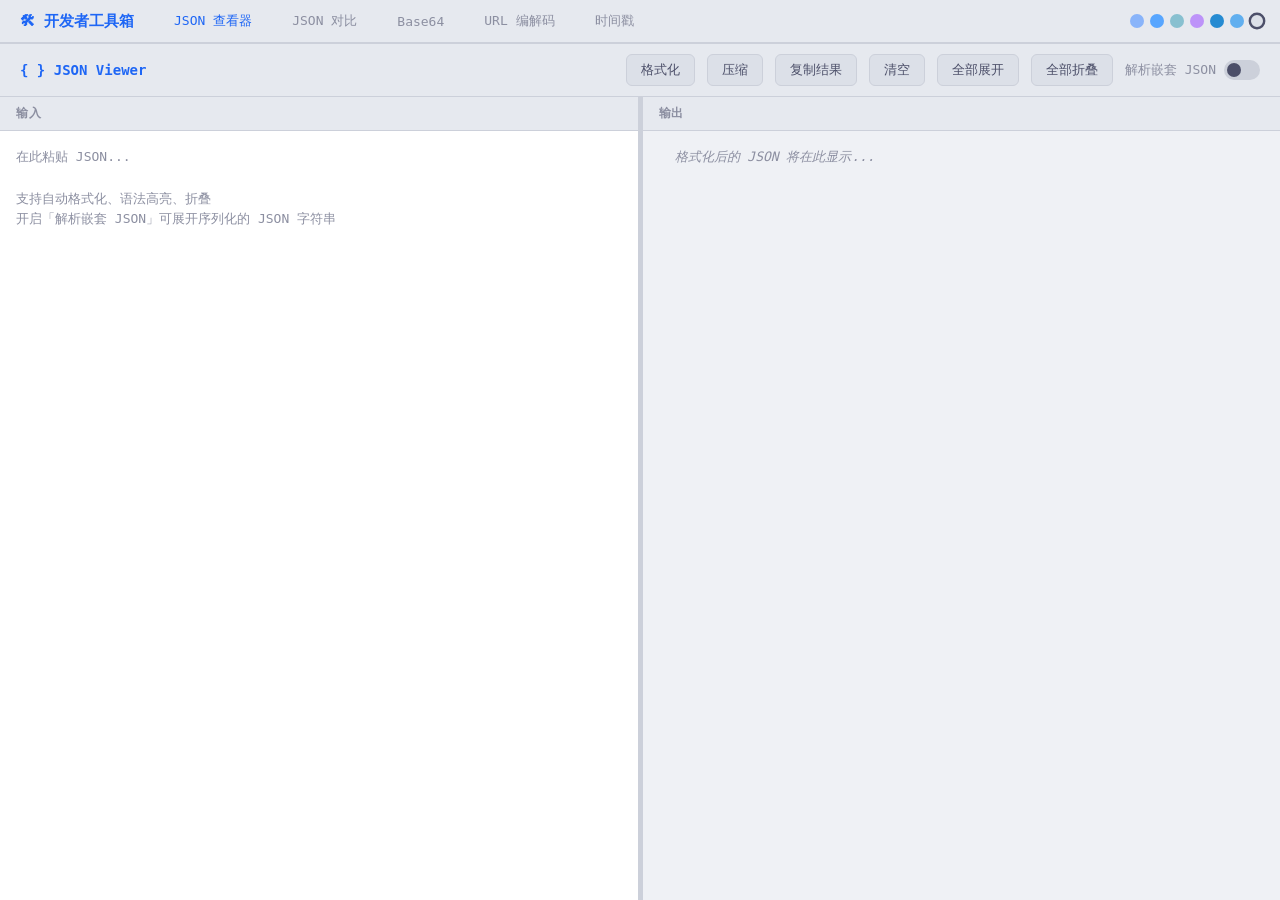
<file: index.html>
<!DOCTYPE html>
<html lang="zh-CN">
<head>
<meta charset="UTF-8">
<meta name="viewport" content="width=device-width, initial-scale=1.0">
<title>开发者工具箱</title>
<link rel="stylesheet" href="css/style.css?v=20260320-themes">
<script>
  // Apply saved theme immediately to prevent flash
  try { var t = localStorage.getItem('devtools-theme') || 'catppuccin-latte'; document.documentElement.setAttribute('data-theme', t); } catch(e) {}
</script>
</head>
<body>

<!-- Tab Navigation Bar -->
<div class="tab-bar">
  <div class="tab-bar-tabs">
    <span class="app-title">🛠 开发者工具箱</span>
    <button class="tab-btn active" data-tab="tab-json-viewer">JSON 查看器</button>
    <button class="tab-btn" data-tab="tab-json-diff">JSON 对比</button>
    <button class="tab-btn" data-tab="tab-base64">Base64</button>
    <button class="tab-btn" data-tab="tab-url-codec">URL 编解码</button>
    <button class="tab-btn" data-tab="tab-timestamp">时间戳</button>
  </div>
  <!-- Theme Switcher -->
  <div class="theme-switcher" id="themeSwitcher"></div>
</div>

<!-- ===== Tab 1: JSON Viewer ===== -->
<div class="tab-content active" id="tab-json-viewer">
  <div class="toolbar">
    <h2>{ } JSON Viewer</h2>
    <button id="btnFormat">格式化</button>
    <button id="btnMinify">压缩</button>
    <button id="btnCopy">复制结果</button>
    <button id="btnClear">清空</button>
    <button id="btnExpandAll">全部展开</button>
    <button id="btnCollapseAll">全部折叠</button>
    <label class="toggle-group">
      解析嵌套 JSON
      <label class="toggle">
        <input type="checkbox" id="toggleNested">
        <span class="slider"></span>
      </label>
    </label>
  </div>
  <div class="main">
    <div class="panel input-panel" id="inputPanel">
      <div class="panel-header">输入</div>
      <textarea id="jsonInput" placeholder="在此粘贴 JSON...&#10;&#10;支持自动格式化、语法高亮、折叠&#10;开启「解析嵌套 JSON」可展开序列化的 JSON 字符串" spellcheck="false"></textarea>
    </div>
    <div class="resizer" id="resizer"></div>
    <div class="panel output-panel" id="outputPanel">
      <div class="panel-header">输出</div>
      <div id="jsonOutput"><span class="placeholder">格式化后的 JSON 将在此显示...</span></div>
    </div>
  </div>
</div>

<!-- ===== Tab 2: JSON Diff ===== -->
<div class="tab-content" id="tab-json-diff">
  <div class="toolbar">
    <h2>JSON 对比</h2>
    <button id="diffBtnSwap">交换</button>
    <button id="diffBtnClear">清空</button>
  </div>
  <div class="diff-container">
    <div class="diff-inputs">
      <div class="panel" style="flex:1;">
        <div class="panel-header">左侧 JSON</div>
        <textarea class="tool-textarea" id="diffInputLeft" placeholder="在此粘贴第一个 JSON..." spellcheck="false"></textarea>
      </div>
      <div class="resizer" id="diffResizer"></div>
      <div class="panel" style="flex:1;">
        <div class="panel-header">右侧 JSON</div>
        <textarea class="tool-textarea" id="diffInputRight" placeholder="在此粘贴第二个 JSON..." spellcheck="false"></textarea>
      </div>
    </div>
    <div class="diff-output-wrap">
      <div class="diff-stats" id="diffStats">
        <span style="color:var(--text-muted)">在两侧输入 JSON 自动对比</span>
      </div>
      <div class="diff-result" id="diffResult">
        <span class="placeholder">对比结果将在此显示...</span>
      </div>
    </div>
  </div>
</div>

<!-- ===== Tab 3: Base64 ===== -->
<div class="tab-content" id="tab-base64">
  <div class="toolbar">
    <h2>Base64 编解码</h2>
    <label class="toggle-group">
      编码
      <label class="toggle">
        <input type="checkbox" id="b64ToggleDecode">
        <span class="slider"></span>
      </label>
      解码
    </label>
    <button id="b64BtnCopy">复制结果</button>
    <button id="b64BtnClear">清空</button>
  </div>
  <div class="main">
    <div class="panel input-panel" id="b64InputPanel">
      <div class="panel-header">输入</div>
      <textarea class="tool-textarea" id="b64Input" placeholder="输入要编码或解码的文本..." spellcheck="false"></textarea>
    </div>
    <div class="resizer" id="b64Resizer"></div>
    <div class="panel output-panel">
      <div class="panel-header">输出</div>
      <textarea class="tool-textarea" id="b64Output" readonly placeholder="结果将在此显示..."></textarea>
    </div>
  </div>
</div>

<!-- ===== Tab 4: URL Encode/Decode ===== -->
<div class="tab-content" id="tab-url-codec">
  <div class="toolbar">
    <h2>URL 编解码</h2>
    <label class="toggle-group">
      编码
      <label class="toggle">
        <input type="checkbox" id="urlToggleDecode">
        <span class="slider"></span>
      </label>
      解码
    </label>
    <label class="toggle-group">
      encodeURIComponent
      <label class="toggle">
        <input type="checkbox" id="urlToggleComponent" checked>
        <span class="slider"></span>
      </label>
    </label>
    <button id="urlBtnCopy">复制结果</button>
    <button id="urlBtnClear">清空</button>
  </div>
  <div class="main">
    <div class="panel input-panel" id="urlInputPanel">
      <div class="panel-header">输入</div>
      <textarea class="tool-textarea" id="urlInput" placeholder="输入要编码或解码的 URL / 文本..." spellcheck="false"></textarea>
    </div>
    <div class="resizer" id="urlResizer"></div>
    <div class="panel output-panel">
      <div class="panel-header">输出</div>
      <textarea class="tool-textarea" id="urlOutput" readonly placeholder="结果将在此显示..."></textarea>
    </div>
  </div>
</div>

<!-- ===== Tab 5: Timestamp ===== -->
<div class="tab-content" id="tab-timestamp">
  <div class="toolbar">
    <h2>时间戳转换</h2>
    <span class="timestamp-live" id="tsLive">—</span>
    <label class="toggle-group">
      毫秒
      <label class="toggle">
        <input type="checkbox" id="tsToggleMs">
        <span class="slider"></span>
      </label>
    </label>
  </div>
  <div class="main">
    <div class="panel" style="flex:1;">
      <div class="panel-header">转换</div>
      <div class="timestamp-section">
        <div class="tool-row">
          <label>时间 →</label>
          <input type="text" id="tsInputStamp" placeholder="输入 Unix 时间戳">
          <span class="result-text" id="tsResultDate">—</span>
        </div>
        <div class="tool-row">
          <label>日期 →</label>
          <input type="text" id="tsInputDate" placeholder="输入日期，如 2024-01-01 12:00:00">
          <span class="result-text" id="tsResultStamp">—</span>
        </div>
      </div>
    </div>
  </div>
</div>

<!-- Scripts -->
<script src="js/theme.js?v=20260320-dots"></script>
<script src="js/app.js?v=20260320"></script>
<script src="js/json-viewer.js"></script>
<script src="js/json-diff.js"></script>
<script src="js/base64.js"></script>
<script src="js/timestamp.js"></script>
<script src="js/url-codec.js"></script>
</body>
</html>
</file>
<file: css/style.css>
/* ===== Theme Variables ===== */

/* --- Default: Catppuccin Mocha (dark purple) --- */
:root,
[data-theme="catppuccin-mocha"] {
  --bg: #1e1e2e;
  --bg-secondary: #252536;
  --bg-input: #1a1a2a;
  --border: #3a3a5a;
  --text: #cdd6f4;
  --text-muted: #6c7086;
  --accent: #89b4fa;
  --error: #f38ba8;
  --key-color: #89b4fa;
  --string-color: #a6e3a1;
  --number-color: #fab387;
  --boolean-color: #cba6f7;
  --null-color: #f38ba8;
  --brace-color: #9399b2;
  --toolbar-bg: #2a2a3e;
  --btn-bg: #3a3a5a;
  --btn-hover: #4a4a6a;
  --toggle-bg: #3a3a5a;
  --toggle-active: #89b4fa;
  --scrollbar-thumb: #3a3a5a;
  --scrollbar-track: transparent;
  --fold-hover: #33334d;
  --diff-added: #a6e3a1;
  --diff-removed: #f38ba8;
  --diff-modified: #f9e2af;
  --diff-added-bg: rgba(166,227,161,0.1);
  --diff-removed-bg: rgba(243,139,168,0.1);
  --diff-modified-bg: rgba(249,226,175,0.1);
}

/* --- GitHub Dark --- */
[data-theme="github-dark"] {
  --bg: #0d1117;
  --bg-secondary: #161b22;
  --bg-input: #0d1117;
  --border: #30363d;
  --text: #e6edf3;
  --text-muted: #7d8590;
  --accent: #58a6ff;
  --error: #f85149;
  --key-color: #79c0ff;
  --string-color: #a5d6ff;
  --number-color: #79c0ff;
  --boolean-color: #ff7b72;
  --null-color: #f85149;
  --brace-color: #8b949e;
  --toolbar-bg: #161b22;
  --btn-bg: #21262d;
  --btn-hover: #30363d;
  --toggle-bg: #30363d;
  --toggle-active: #58a6ff;
  --scrollbar-thumb: #30363d;
  --scrollbar-track: transparent;
  --fold-hover: #1c2128;
  --diff-added: #3fb950;
  --diff-removed: #f85149;
  --diff-modified: #d29922;
  --diff-added-bg: rgba(63,185,80,0.12);
  --diff-removed-bg: rgba(248,81,73,0.12);
  --diff-modified-bg: rgba(210,153,34,0.12);
}

/* --- Nord --- */
[data-theme="nord"] {
  --bg: #2e3440;
  --bg-secondary: #3b4252;
  --bg-input: #2e3440;
  --border: #4c566a;
  --text: #eceff4;
  --text-muted: #81a1c1;
  --accent: #88c0d0;
  --error: #bf616a;
  --key-color: #81a1c1;
  --string-color: #a3be8c;
  --number-color: #b48ead;
  --boolean-color: #d08770;
  --null-color: #bf616a;
  --brace-color: #7b88a1;
  --toolbar-bg: #3b4252;
  --btn-bg: #434c5e;
  --btn-hover: #4c566a;
  --toggle-bg: #4c566a;
  --toggle-active: #88c0d0;
  --scrollbar-thumb: #4c566a;
  --scrollbar-track: transparent;
  --fold-hover: #434c5e;
  --diff-added: #a3be8c;
  --diff-removed: #bf616a;
  --diff-modified: #ebcb8b;
  --diff-added-bg: rgba(163,190,140,0.12);
  --diff-removed-bg: rgba(191,97,106,0.12);
  --diff-modified-bg: rgba(235,203,139,0.12);
}

/* --- Dracula --- */
[data-theme="dracula"] {
  --bg: #282a36;
  --bg-secondary: #2d2f3d;
  --bg-input: #21222c;
  --border: #44475a;
  --text: #f8f8f2;
  --text-muted: #6272a4;
  --accent: #bd93f9;
  --error: #ff5555;
  --key-color: #bd93f9;
  --string-color: #50fa7b;
  --number-color: #ffb86c;
  --boolean-color: #ff79c6;
  --null-color: #ff5555;
  --brace-color: #6272a4;
  --toolbar-bg: #2d2f3d;
  --btn-bg: #44475a;
  --btn-hover: #525575;
  --toggle-bg: #44475a;
  --toggle-active: #bd93f9;
  --scrollbar-thumb: #44475a;
  --scrollbar-track: transparent;
  --fold-hover: #383a4a;
  --diff-added: #50fa7b;
  --diff-removed: #ff5555;
  --diff-modified: #f1fa8c;
  --diff-added-bg: rgba(80,250,123,0.1);
  --diff-removed-bg: rgba(255,85,85,0.1);
  --diff-modified-bg: rgba(241,250,140,0.1);
}

/* --- Solarized Dark --- */
[data-theme="solarized-dark"] {
  --bg: #002b36;
  --bg-secondary: #073642;
  --bg-input: #002b36;
  --border: #2a4a52;
  --text: #93a1a1;
  --text-muted: #657b83;
  --accent: #268bd2;
  --error: #dc322f;
  --key-color: #268bd2;
  --string-color: #2aa198;
  --number-color: #d33682;
  --boolean-color: #cb4b16;
  --null-color: #dc322f;
  --brace-color: #586e75;
  --toolbar-bg: #073642;
  --btn-bg: #0a4050;
  --btn-hover: #14546a;
  --toggle-bg: #2a4a52;
  --toggle-active: #268bd2;
  --scrollbar-thumb: #2a4a52;
  --scrollbar-track: transparent;
  --fold-hover: #0d3d4d;
  --diff-added: #2aa198;
  --diff-removed: #dc322f;
  --diff-modified: #b58900;
  --diff-added-bg: rgba(42,161,152,0.12);
  --diff-removed-bg: rgba(220,50,47,0.12);
  --diff-modified-bg: rgba(181,137,0,0.12);
}

/* --- One Dark (Atom) --- */
[data-theme="one-dark"] {
  --bg: #282c34;
  --bg-secondary: #2c313a;
  --bg-input: #23272e;
  --border: #3e4451;
  --text: #abb2bf;
  --text-muted: #636d83;
  --accent: #61afef;
  --error: #e06c75;
  --key-color: #61afef;
  --string-color: #98c379;
  --number-color: #d19a66;
  --boolean-color: #c678dd;
  --null-color: #e06c75;
  --brace-color: #636d83;
  --toolbar-bg: #2c313a;
  --btn-bg: #3e4451;
  --btn-hover: #4b5263;
  --toggle-bg: #3e4451;
  --toggle-active: #61afef;
  --scrollbar-thumb: #3e4451;
  --scrollbar-track: transparent;
  --fold-hover: #333842;
  --diff-added: #98c379;
  --diff-removed: #e06c75;
  --diff-modified: #e5c07b;
  --diff-added-bg: rgba(152,195,121,0.1);
  --diff-removed-bg: rgba(224,108,117,0.1);
  --diff-modified-bg: rgba(229,192,123,0.1);
}

/* --- Light: Catppuccin Latte --- */
[data-theme="catppuccin-latte"] {
  --bg: #eff1f5;
  --bg-secondary: #e6e9ef;
  --bg-input: #ffffff;
  --border: #ccd0da;
  --text: #4c4f69;
  --text-muted: #8c8fa1;
  --accent: #1e66f5;
  --error: #d20f39;
  --key-color: #1e66f5;
  --string-color: #40a02b;
  --number-color: #fe640b;
  --boolean-color: #8839ef;
  --null-color: #d20f39;
  --brace-color: #9ca0b0;
  --toolbar-bg: #e6e9ef;
  --btn-bg: #dce0e8;
  --btn-hover: #ccd0da;
  --toggle-bg: #ccd0da;
  --toggle-active: #1e66f5;
  --scrollbar-thumb: #bcc0cc;
  --scrollbar-track: transparent;
  --fold-hover: #dce0e8;
  --diff-added: #40a02b;
  --diff-removed: #d20f39;
  --diff-modified: #df8e1d;
  --diff-added-bg: rgba(64,160,43,0.1);
  --diff-removed-bg: rgba(210,15,57,0.1);
  --diff-modified-bg: rgba(223,142,29,0.1);
}

* { margin: 0; padding: 0; box-sizing: border-box; }

body {
  font-family: 'SF Mono', 'Fira Code', 'Cascadia Code', 'Consolas', monospace;
  background: var(--bg);
  color: var(--text);
  height: 100vh;
  display: flex;
  flex-direction: column;
  overflow: hidden;
}

/* ===== Tab Bar ===== */
.tab-bar {
  display: flex;
  align-items: center;
  gap: 0;
  background: var(--toolbar-bg);
  border-bottom: 2px solid var(--border);
  flex-shrink: 0;
}

.tab-bar-tabs {
  display: flex;
  align-items: center;
  overflow-x: auto;
  flex: 1;
  min-width: 0;
}

.tab-bar .app-title {
  font-size: 15px;
  font-weight: 700;
  color: var(--accent);
  padding: 0 20px;
  white-space: nowrap;
  flex-shrink: 0;
}

.tab-btn {
  background: transparent;
  color: var(--text-muted);
  border: none;
  padding: 12px 20px;
  font-size: 13px;
  font-family: inherit;
  cursor: pointer;
  white-space: nowrap;
  border-bottom: 2px solid transparent;
  margin-bottom: -2px;
  transition: color 0.15s, border-color 0.15s, background 0.15s;
}

.tab-btn:hover {
  color: var(--text);
  background: rgba(137,180,250,0.05);
}

.tab-btn.active {
  color: var(--accent);
  border-bottom-color: var(--accent);
}

/* ===== Tab Content ===== */
.tab-content {
  display: none;
  flex-direction: column;
  flex: 1;
  overflow: hidden;
}

.tab-content.active {
  display: flex;
}

/* ===== Toolbar ===== */
.toolbar {
  display: flex;
  align-items: center;
  gap: 12px;
  padding: 10px 20px;
  min-height: 53px;
  background: var(--toolbar-bg);
  border-bottom: 1px solid var(--border);
  flex-shrink: 0;
  flex-wrap: wrap;
}

.toolbar h2 {
  font-size: 14px;
  font-weight: 600;
  color: var(--accent);
  margin-right: auto;
}

.toolbar button {
  background: var(--btn-bg);
  color: var(--text);
  border: 1px solid var(--border);
  padding: 6px 14px;
  border-radius: 6px;
  font-size: 13px;
  cursor: pointer;
  font-family: inherit;
  transition: background 0.15s;
}

.toolbar button:hover { background: var(--btn-hover); }

.toggle-group {
  display: flex;
  align-items: center;
  gap: 8px;
  font-size: 13px;
  color: var(--text-muted);
}

.toggle {
  position: relative;
  width: 36px;
  height: 20px;
  cursor: pointer;
}

.toggle input { opacity: 0; width: 0; height: 0; }

.toggle .slider {
  position: absolute;
  inset: 0;
  background: var(--toggle-bg);
  border-radius: 10px;
  transition: background 0.2s;
}

.toggle .slider::before {
  content: '';
  position: absolute;
  width: 14px; height: 14px;
  left: 3px; top: 3px;
  background: var(--text);
  border-radius: 50%;
  transition: transform 0.2s;
}

.toggle input:checked + .slider { background: var(--toggle-active); }
.toggle input:checked + .slider::before { transform: translateX(16px); }

/* ===== Main panels ===== */
.main {
  display: flex;
  flex: 1;
  overflow: hidden;
}

.panel {
  display: flex;
  flex-direction: column;
  min-width: 200px;
  overflow: hidden;
}

.panel-header {
  padding: 8px 16px;
  font-size: 12px;
  font-weight: 600;
  text-transform: uppercase;
  letter-spacing: 0.5px;
  color: var(--text-muted);
  background: var(--bg-secondary);
  border-bottom: 1px solid var(--border);
  flex-shrink: 0;
}

.input-panel { flex: 1; }
.output-panel { flex: 1; }

#jsonInput {
  flex: 1;
  width: 100%;
  padding: 16px;
  background: var(--bg-input);
  color: var(--text);
  border: none;
  outline: none;
  resize: none;
  font-family: inherit;
  font-size: 13px;
  line-height: 1.6;
  tab-size: 2;
}

#jsonInput::placeholder { color: var(--text-muted); }

#jsonOutput {
  flex: 1;
  padding: 16px;
  overflow: auto;
  background: var(--bg);
  font-size: 13px;
  line-height: 1.6;
}

/* ===== Scrollbar ===== */
::-webkit-scrollbar { width: 8px; height: 8px; }
::-webkit-scrollbar-track { background: var(--scrollbar-track); }
::-webkit-scrollbar-thumb { background: var(--scrollbar-thumb); border-radius: 4px; }
::-webkit-scrollbar-thumb:hover { background: var(--btn-hover); }

/* ===== Resizer ===== */
.resizer {
  width: 5px;
  cursor: col-resize;
  background: var(--border);
  flex-shrink: 0;
  transition: background 0.15s;
}
.resizer:hover, .resizer.active { background: var(--accent); }

/* ===== Collapsible JSON Tree ===== */
.json-tree {
  white-space: pre;
  word-wrap: normal;
}

.json-key { color: var(--key-color); }
.json-string { color: var(--string-color); }
.json-number { color: var(--number-color); }
.json-boolean { color: var(--boolean-color); }
.json-null { color: var(--null-color); }
.json-brace { color: var(--brace-color); }

.json-collapsible { display: inline; }

.json-toggle {
  display: inline-block;
  width: 14px; height: 14px;
  line-height: 14px;
  text-align: center;
  font-size: 10px;
  color: var(--text-muted);
  cursor: pointer;
  border-radius: 3px;
  vertical-align: middle;
  margin-right: 2px;
  user-select: none;
  transition: background 0.1s, color 0.1s;
}

.json-toggle:hover {
  background: var(--fold-hover);
  color: var(--accent);
}

.json-content { display: inline; }

.json-collapsible.collapsed > .json-content { display: none; }
.json-collapsible.collapsed > .json-ellipsis { display: inline; }

.json-ellipsis {
  display: none;
  color: var(--text-muted);
  cursor: pointer;
  font-style: italic;
}

.json-ellipsis:hover { color: var(--accent); }

.json-item-count {
  color: var(--text-muted);
  font-size: 11px;
  font-style: italic;
}

.json-line { display: inline; }

/* ===== Error ===== */
.error-msg {
  color: var(--error);
  padding: 16px;
  font-size: 13px;
  line-height: 1.6;
  white-space: pre-wrap;
}

.error-msg .error-title {
  font-weight: 700;
  font-size: 14px;
  margin-bottom: 8px;
}

/* ===== Placeholder ===== */
.placeholder {
  color: var(--text-muted);
  font-style: italic;
  padding: 16px;
}

/* ===== Tool Textarea (Base64, URL, Diff inputs) ===== */
.tool-textarea {
  flex: 1;
  width: 100%;
  padding: 16px;
  background: var(--bg-input);
  color: var(--text);
  border: none;
  outline: none;
  resize: none;
  font-family: inherit;
  font-size: 13px;
  line-height: 1.6;
  tab-size: 2;
}

.tool-textarea::placeholder { color: var(--text-muted); }

.tool-textarea[readonly] {
  background: var(--bg);
  cursor: default;
}

.tool-textarea.error-border {
  box-shadow: inset 0 0 0 2px var(--error);
}

/* ===== Tool Row (Timestamp form rows) ===== */
.tool-row {
  display: flex;
  align-items: center;
  justify-content: flex-start;
  gap: 12px;
  padding: 16px 24px;
  border-bottom: none;
  flex-wrap: nowrap;
  width: 900px;
  max-width: 90%;
}

.tool-row label {
  font-size: 22px;
  color: var(--text-muted);
  white-space: nowrap;
  min-width: auto;
}

.tool-row input[type="text"] {
  flex: 0 1 360px;
  min-width: 300px;
  padding: 8px 16px;
  background: var(--bg-input);
  color: var(--text);
  border: 1px solid var(--border);
  border-radius: 8px;
  font-family: inherit;
  font-size: 22px;
  outline: none;
  transition: border-color 0.15s;
}

.tool-row input[type="text"]:focus {
  border-color: var(--accent);
}

.tool-row input[type="text"].error-border {
  border-color: var(--error);
}

.tool-row .result-text {
  flex: 0 1 360px;
  min-width: 300px;
  padding: 8px 16px;
  background: var(--bg-secondary);
  border-radius: 8px;
  font-size: 22px;
  color: var(--text);
  word-break: break-all;
}

.tool-row button {
  background: var(--btn-bg);
  color: var(--text);
  border: 1px solid var(--border);
  padding: 8px 16px;
  border-radius: 6px;
  font-size: 13px;
  cursor: pointer;
  font-family: inherit;
  transition: background 0.15s;
  white-space: nowrap;
}

.tool-row button:hover { background: var(--btn-hover); }

/* ===== Timestamp section wrapper ===== */
#tab-timestamp .tool-row {
  border-bottom: none;
  border-top: none;
  width: auto;
  max-width: none;
  margin: 6px 0;
}


/* ===== Current timestamp display ===== */
.timestamp-live {
  font-size: 14px;
  font-weight: 600;
  color: var(--accent);
  font-variant-numeric: tabular-nums;
}

.timestamp-section {
  flex: 1;
  overflow: auto;
  padding: 0;
  display: flex;
  flex-direction: column;
  align-items: center;
  justify-content: flex-start;
  padding-top: 80px;
  gap: 24px;
}

/* ===== JSON Diff ===== */
.diff-container {
  display: flex;
  flex-direction: column;
  flex: 1;
  overflow: hidden;
}

.diff-inputs {
  display: flex;
  flex: 1;
  overflow: hidden;
  min-height: 0;
}

.diff-inputs .panel {
  flex: 1;
}

.diff-output-wrap {
  flex: 1;
  display: flex;
  flex-direction: column;
  overflow: hidden;
  border-top: 2px solid var(--border);
}

.diff-stats {
  padding: 8px 16px;
  font-size: 13px;
  background: var(--bg-secondary);
  border-bottom: 1px solid var(--border);
  flex-shrink: 0;
  display: flex;
  gap: 16px;
  align-items: center;
}

.diff-stats .stat-added { color: var(--diff-added); }
.diff-stats .stat-removed { color: var(--diff-removed); }
.diff-stats .stat-modified { color: var(--diff-modified); }

.diff-result {
  flex: 1;
  overflow: auto;
  padding: 16px;
  font-size: 13px;
  line-height: 1.8;
}

.diff-entry {
  padding: 4px 8px;
  border-radius: 4px;
  margin-bottom: 2px;
}

.diff-entry.diff-added {
  background: var(--diff-added-bg);
  color: var(--diff-added);
}

.diff-entry.diff-removed {
  background: var(--diff-removed-bg);
  color: var(--diff-removed);
}

.diff-entry.diff-modified {
  background: var(--diff-modified-bg);
  color: var(--diff-modified);
}

.diff-path {
  font-weight: 600;
  margin-right: 8px;
}

.diff-value {
  opacity: 0.85;
}

.diff-arrow {
  margin: 0 6px;
  color: var(--text-muted);
}

/* ===== Theme Switcher ===== */
.theme-switcher {
  display: flex;
  align-items: center;
  gap: 6px;
  padding: 0 16px;
  flex-shrink: 0;
  height: 100%;
}

.theme-switcher .theme-dot {
  width: 14px;
  height: 14px;
  border-radius: 50%;
  cursor: pointer;
  border: 2px solid transparent;
  transition: border-color 0.15s, transform 0.15s;
  flex-shrink: 0;
}

.theme-switcher .theme-dot:hover {
  transform: scale(1.3);
  border-color: var(--text);
}

.theme-switcher .theme-dot.active {
  border-color: var(--text);
  transform: scale(1.2);
}
</file>
